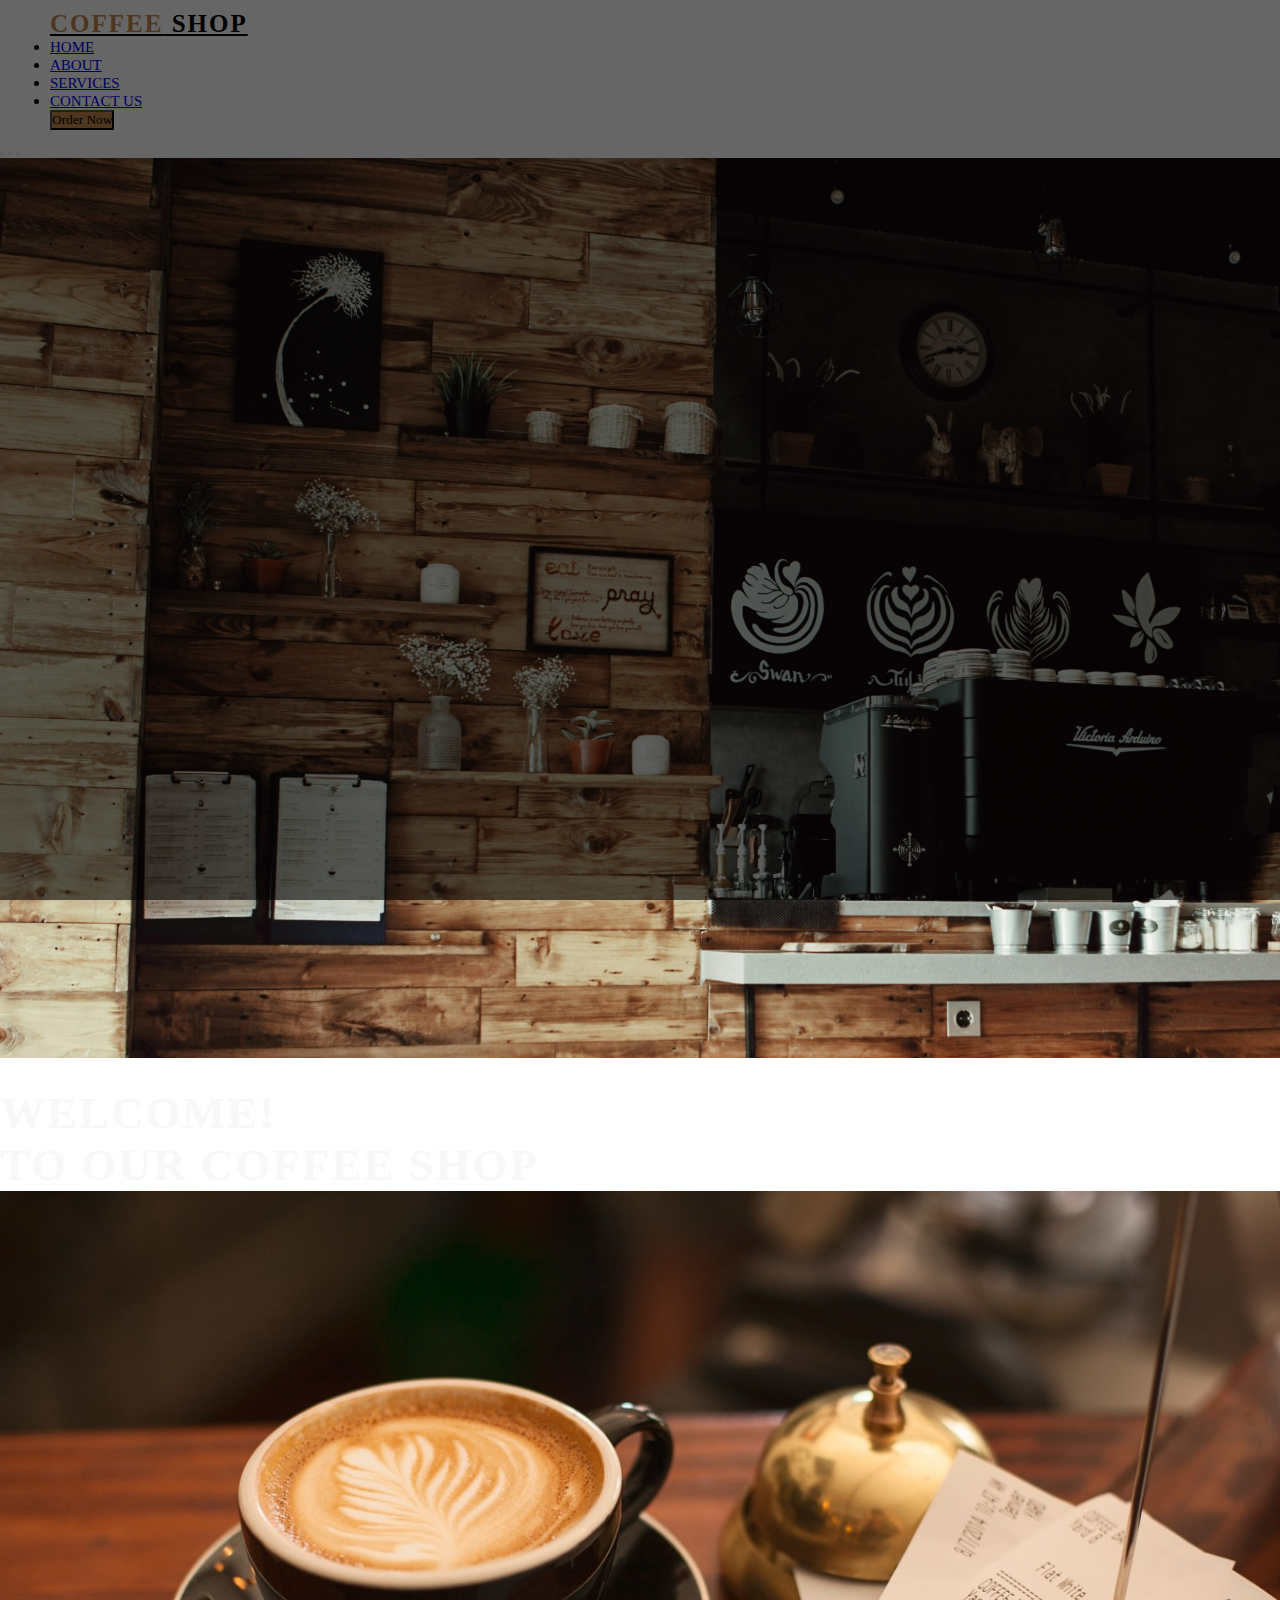
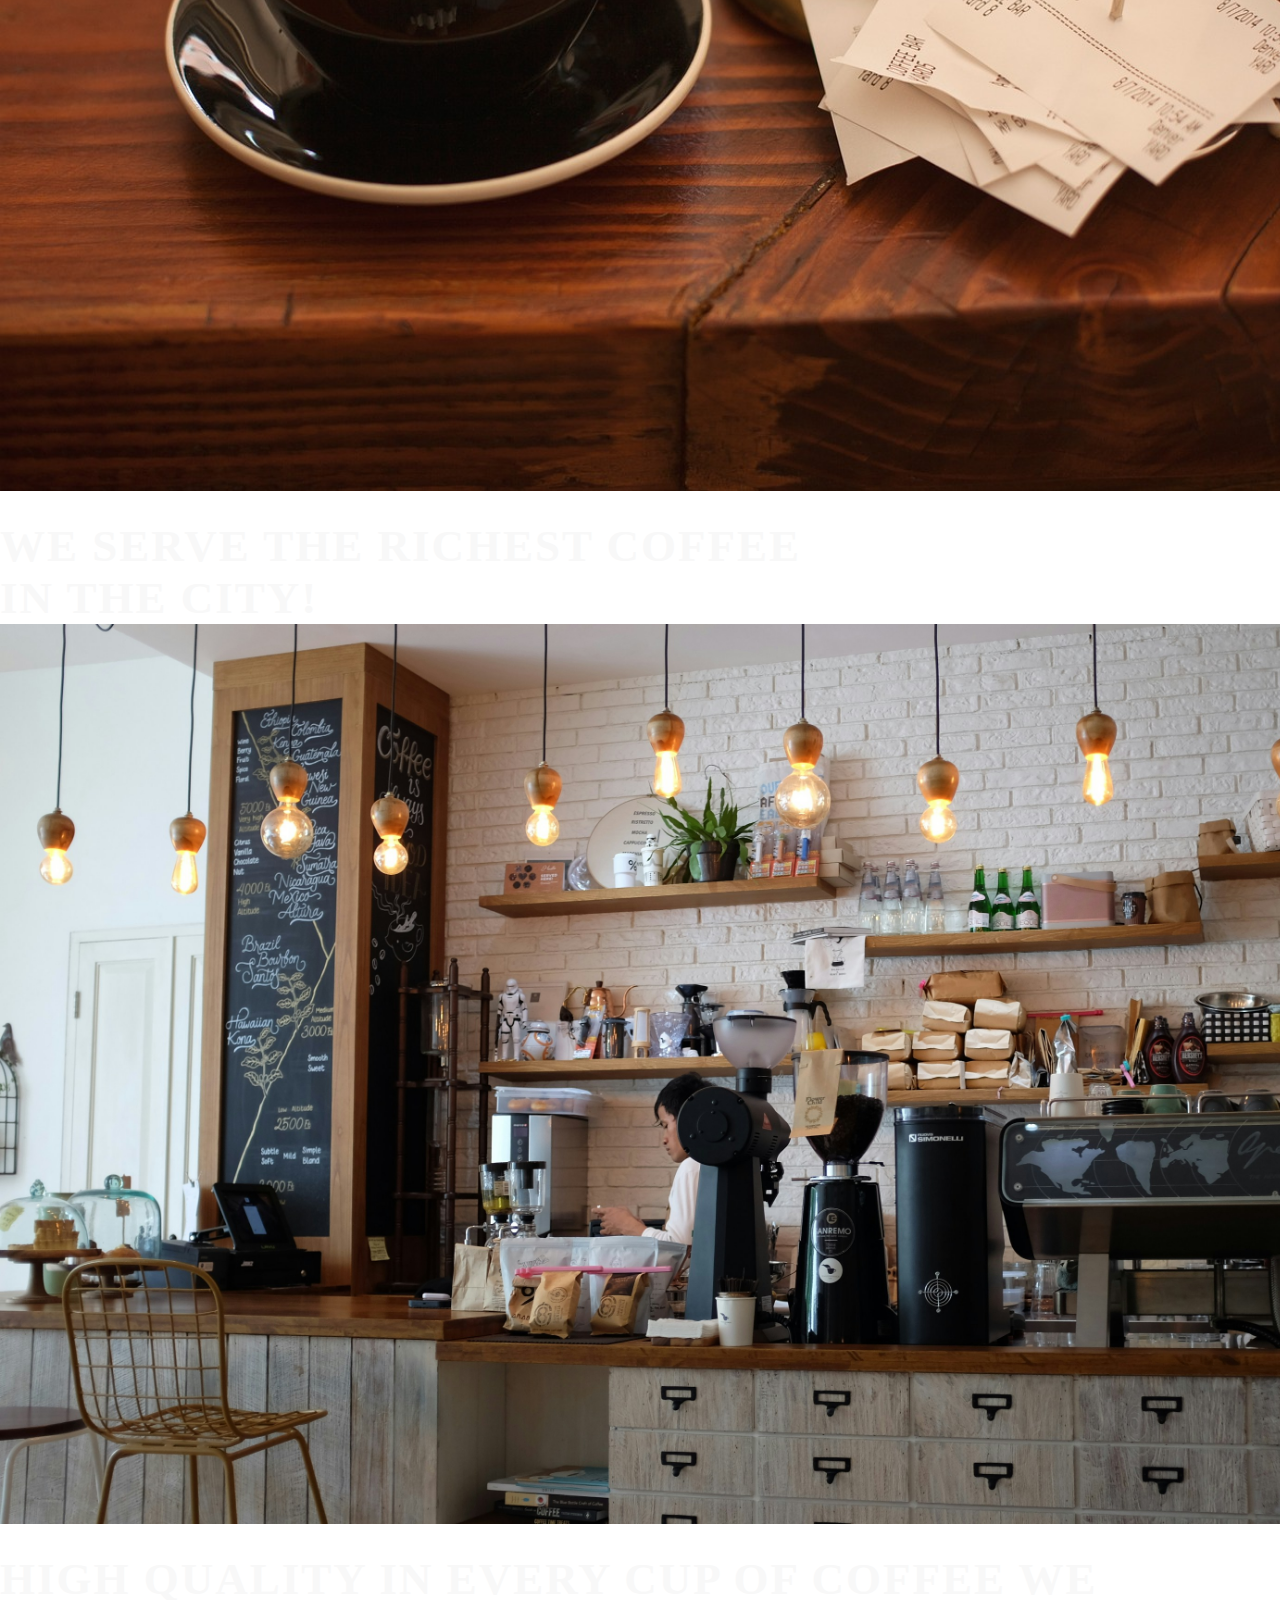
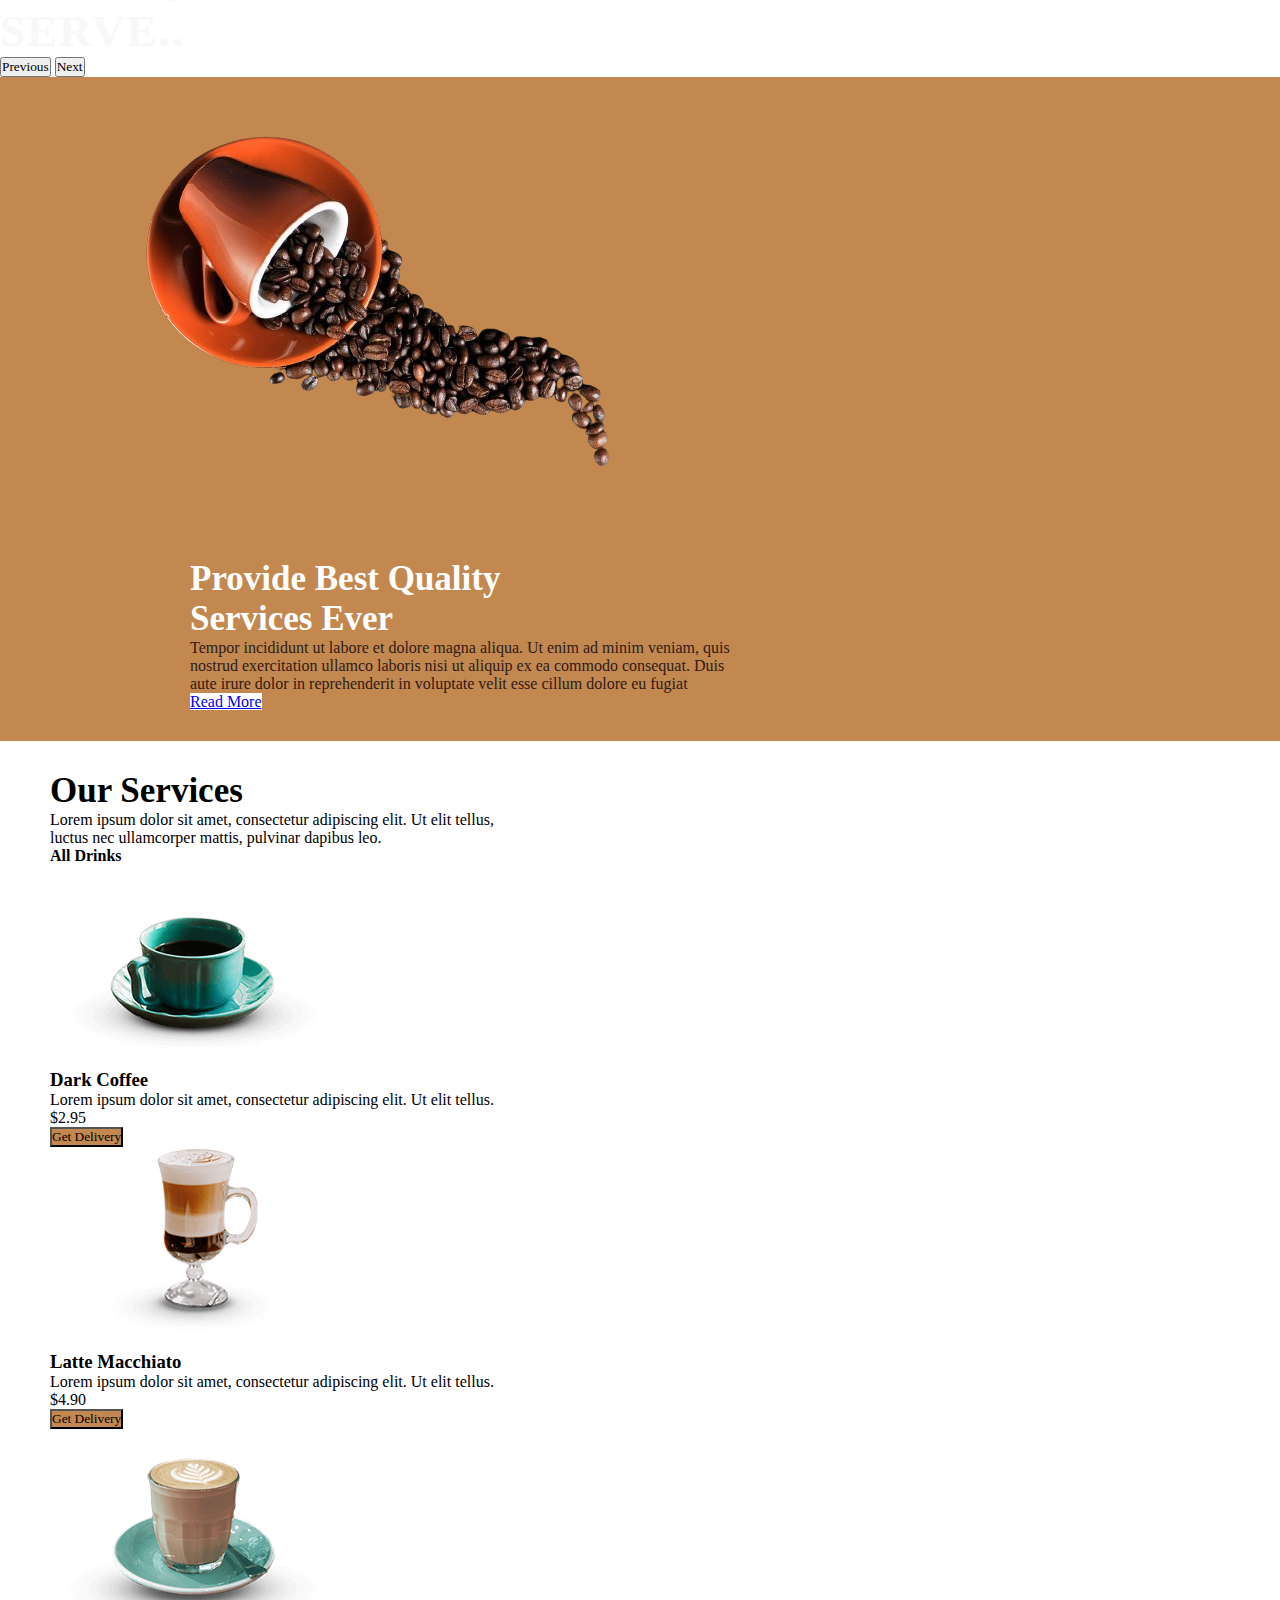
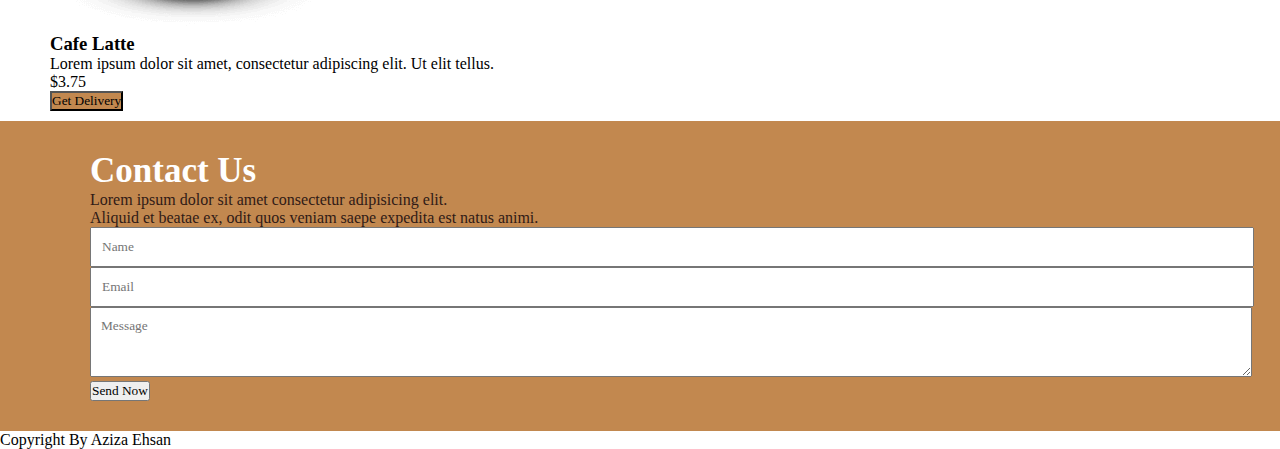
<file: Landing Page/index.html>
<!DOCTYPE html>
<html lang="en">
<head>
    <meta charset="UTF-8">
    <meta name="viewport" content="width=device-width, initial-scale=1.0">
    <link href="https://cdn.jsdelivr.net/npm/bootstrap@5.0.2/dist/css/bootstrap.min.css" rel="stylesheet" integrity="sha384-EVSTQN3/azprG1Anm3QDgpJLIm9Nao0Yz1ztcQTwFspd3yD65VohhpuuCOmLASjC" crossorigin="anonymous">
    <link rel="stylesheet" href="style.css">
    <title>Landing Page</title>
</head>
<body>
    <nav class="navbar navbar-expand-lg navbar-light bg-light fixed-top">
        <div class="container-fluid">
          <a class="navbar-brand" href="#"><span class="text" style="color: #c2884f;">COFFEE</span> SHOP</a>
          <!-- <button class="navbar-toggler" type="button" data-bs-toggle="collapse" data-bs-target="#navbarSupportedContent" aria-controls="navbarSupportedContent" aria-expanded="false" aria-label="Toggle navigation">
            <span class="navbar-toggler-icon"></span>
          </button> -->
          <div class="collapse navbar-collapse" id="navbarSupportedContent">
            <ul class="navbar-nav ms-auto mb-2 mb-lg-0">
              <li class="nav-item">
                <a class="nav-link" href="#home">HOME</a>
              </li>
              <li class="nav-item">
                <a class="nav-link" href="#about">ABOUT</a>
              </li>
              <li class="nav-item">
                <a class="nav-link" href="#services">SERVICES</a>
              </li>
              <li class="nav-item">
                <a class="nav-link" href="#contact">CONTACT US</a>
              </li>
            </ul>
          </div>
          <button class="btn  text-dark" style="background-color: #c2884f;">Order Now</button>
        </div>
      </nav>
    

      <div id="carouselExampleCaptions" class="carousel_slide" data-bs-ride="carousel">
        <div class="carousel-indicators">
          <button type="button" data-bs-target="#carouselExampleCaptions" data-bs-slide-to="0" class="active" aria-current="true" aria-label="Slide 1"></button>
          <button type="button" data-bs-target="#carouselExampleCaptions" data-bs-slide-to="1" aria-label="Slide 2"></button>
          <button type="button" data-bs-target="#carouselExampleCaptions" data-bs-slide-to="2" aria-label="Slide 3"></button>
        </div>
        <div class="carousel-inner">
          <div class="carousel-item active">
            <img src="imgs/pexels-afta-putta-gunawan-683039-scaled.jpg" class="d-block w-100" alt="...">
            <div class="carousel-caption d-none d-md-block">
              <h5>WELCOME! <br>To Our Coffee Shop</h5>
            </div>
          </div>
          <div class="carousel-item">
            <img src="imgs/coffee-2631739_1280.jpg" class="d-block w-100" alt="...">
            <div class="carousel-caption d-none d-md-block">
              <h5>We serve the richest coffee <br>in the city!</h5>
            </div>
          </div>
          <div class="carousel-item">
            <img src="imgs/nafinia-putra-Kwdp-0pok-I-unsplash.jpg" class="d-block w-100" alt="...">
            <div class="carousel-caption d-none d-md-block">
              <h5>High quality in every cup of coffee we serve..</h5>
            </div>
          </div>
        </div>
        <button class="carousel-control-prev" type="button" data-bs-target="#carouselExampleCaptions" data-bs-slide="prev">
          <span class="carousel-control-prev-icon" aria-hidden="true"></span>
          <span class="visually-hidden">Previous</span>
        </button>
        <button class="carousel-control-next" type="button" data-bs-target="#carouselExampleCaptions" data-bs-slide="next">
          <span class="carousel-control-next-icon" aria-hidden="true"></span>
          <span class="visually-hidden">Next</span>
        </button>
      </div>

      <!-- about section -->

      <section id="about" class="about section-padding">
        <div class="container-fluid">
            <div class="row">
                <div class="col-lg-4 col-md-12 col-12">
                    <div class="about-img">
                        <img src="imgs/coffee.png" alt="" >
                        </div>
                    </div>
                    <div class="col-lg-8 col-md-12 col-12 ps-lg-5 mt-md-5">
                        <div class="about-text">
                            <h2 style="font-size: 35px;"><b> Provide Best Quality <br> Services Ever</b></h2>
                            <p style=" color:#301a16">Tempor incididunt ut labore et dolore magna aliqua. Ut enim ad minim veniam, quis nostrud exercitation ullamco laboris nisi ut aliquip ex ea commodo consequat. Duis aute irure dolor in reprehenderit in voluptate velit esse cillum dolore eu fugiat</p>
                            <a href="#" class="btn text-dark" style="background-color: #ffffff;">Read More</a>
                        </div>
                    </div>
                </div>
            </div>
        </div>
      </section>

      <!-- services -->

      <section id="services" class="services section-padding">
        <div class="container-fluid">
            <div class="row">
                <div class="col-md-12">
                    <div class="section-header text-center pb-5">
                        <h2 style="font-size: 35px;"><b>Our Services</b></h2>
                        <p>Lorem ipsum dolor sit amet, consectetur adipiscing elit. Ut elit tellus, <br> luctus nec ullamcorper mattis, pulvinar dapibus leo.</p>
                        <h4>All Drinks</h4>
                    </div>
                </div>
            </div>

            <div class="row">
                <div class="col-12 col-md-12 col-lg-4">
                    <div class="card text-center bg-white pb-2">
                        <div class="card-body text-dark">
                            <div class="img-area mb-4">
                                <img src="imgs/product-01-free-img.png" alt="" class="img-fluid">
                            </div>
                            <h3 class="card-title">Dark Coffee</h3>
                            <p>Lorem ipsum dolor sit amet, consectetur adipiscing elit. Ut elit tellus.</p>
                            <p class="lead">$2.95</p>
                            <button class="btn text-white" style="background-color: #c2884f;">Get Delivery</button>

                        </div>
                    </div>
                </div>
                <div class=" col-12 col-md-12 col-lg-4">
                    <div class="card text-center bg-white pb-2">
                        <div class="card-body text-dark">
                            <div class="img-area mb-4">
                                <img src="imgs/product-02-free-img.png" alt="" class="img-fluid">
                            </div>
                            <h3 class="card-title">Latte Macchiato</h3>
                            <p>Lorem ipsum dolor sit amet, consectetur adipiscing elit. Ut elit tellus.</p>
                            <p class="lead">$4.90</p>
                            <button class="btn text-white" style="background-color: #c2884f;">Get Delivery</button>

                        </div>
                    </div>
                </div>
                <div class="col-12 col-md-12 col-lg-4">
                    <div class="card text-center bg-white pb-2">
                        <div class="card-body text-dark">
                            <div class="img-area mb-4">
                                <img src="imgs/product-03-free-img.png" alt="" class="img-fluid">
                            </div>
                            <h3 class="card-title">Cafe Latte</h3>
                            <p>Lorem ipsum dolor sit amet, consectetur adipiscing elit. Ut elit tellus.</p>
                            <p class="lead">$3.75</p>
                            <button class="btn text-white" style="background-color: #c2884f;">Get Delivery</button>

                        </div>
                    </div>
                </div>
            </div>
        </div>

      </section>


      <!-- contact section -->

      <section id="contact" class="contact section-padding">
        <div class="container-fluid">
            <div class="row">
                <div class="col-md-12">
                    <div class="section-header text-center pb-5">
                        <h2 style="font-size: 35px;"><b>Contact Us</b></h2>
                        <p style=" color:#301a16">Lorem ipsum dolor sit amet consectetur adipisicing elit. <br> Aliquid et beatae ex, odit quos veniam saepe expedita est natus animi.</p>
                    </div>
                </div>
            </div>

            <div class="row m-0">
                <div class="col-md-12 p-0 pt-4 pb-4">
                    <form action="#" class="p-4.m-auto">

                        <div class="row">
                            <div class="col-md-12">
                                <div class="mb-3">
                                    <input type="text" class="form-contact" required placeholder="Name">
                                </div>
                            </div>
                            <div class="col-md-12">
                                <div class="mb-3">
                                    <input type="email" class="form-contact" required placeholder="Email">
                                </div>
                            </div>
                            <div class="col-md-12">
                                <div class="mb-3">
                                   <textarea rows="3" class="form-contact" required placeholder="Message"></textarea>
                                </div>
                            </div>
    
                            <button class="btn btn-warning btn-lg btn-block mt-3">Send Now</button>
                        </div>
                    </form>
                </div>
            </div>
        </div>
      </section>

      <!-- footer -->

      <footer class="bg-dark p-2 text-center">
        <div class="container">
            <p class="text-white">Copyright By Aziza Ehsan</p>
        </div>

      </footer>


    <script src="https://cdn.jsdelivr.net/npm/bootstrap@5.0.2/dist/js/bootstrap.bundle.min.js"></script>

</body>
</html>
</file>
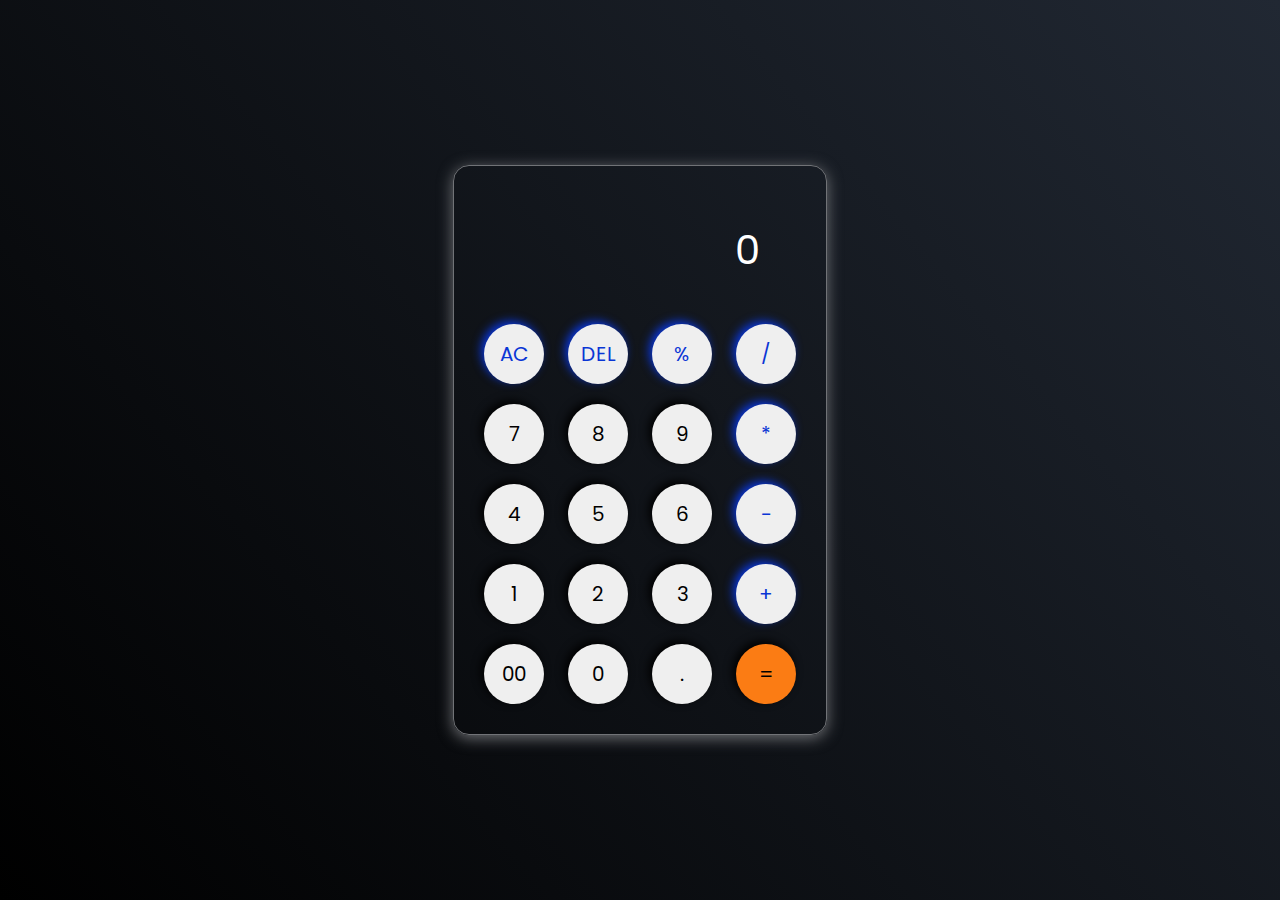
<file: Calculator/calculator.html>
<!DOCTYPE html>
<html lang="en">
<head>
    <meta charset="UTF-8">
    <meta name="viewport" content="width=device-width, initial-scale=1.0">
    <link rel="stylesheet" href="calculator.css">
    <title>Calculator</title>
</head>
<body>
    <div class="calculator">
        <input type="text" placeholder="0" id="inputbox">
        <div>
            <button class="operator">AC</button>
            <button class="operator">DEL</button>
            <button class="operator">%</button>
            <button class="operator">/</button>
        </div>
        <div>
            <button>7</button>
            <button>8</button>
            <button>9</button>
            <button class="operator">*</button>
        </div>
        <div>
            <button>4</button>
            <button>5</button>
            <button>6</button>
            <button class="operator">-</button>
        </div>
        <div>
            <button>1</button>
            <button>2</button>
            <button>3</button>
            <button class="operator">+</button>
        </div>
        <div>
            <button>00</button>
            <button>0</button>
            <button>.</button>
            <button class="equalBtn">=</button>
        </div>
    </div>
    
    <script src="calculator.js">

    </script>
</body>
</html>
</file>
<file: Landing Page/style.css>
*{
    font-family: Poppins;
    margin: 0%;
    padding: 0%;
}
body{
    background: f1fbff;
}
/* .section-padding{
    padding: 50px 0px;
} */
.container-fluid{
    padding: 10px 50px;
}
.navbar-nav{
    margin-right: 25px;
}
.carousel-items{
    height: 100vh;
    min-height: 300px;
}
.carousel-caption{
    bottom: 220px;
    z-index: 2;
}
.carousel-caption h5{
    font-size: 45px;
    text-transform: uppercase;
    letter-spacing: 2px;
    margin-top: 25px;
    color: #f8f8f8;
}

.carousel-inner::before{
    content: '';
    position: absolute;
    width: 100%;
    height: 100%;
    top: 0;
    left: 0;
    background: rgba(0, 0, 0, 0.6);
    z-index: 1;
}
.navbar-nav a{
    font-size: 15px;
    text-transform: uppercase;
    font-weight: 500;
}
.navbar-nav a{
    font-size: 15px;
    text-transform: uppercase;
    font-weight: 500;
}
.navbar-light .navbar-brand{
    color: #000;
    font-size: 25px;
    text-transform: uppercase;
    font-weight: 700;
    letter-spacing: 2px;
}
.navbar-light .navbar-brand:focus,
.navbar-light .navbar-brand:hover{
    color: #000;
}

.navbar-light .navbar-nav .navbar-link{
    color: #000000;
}
.navbar-link:focus,
.navbar-link a:hover{
    color: #b71d1d;
}
.w-100{
    height: 100vh;
}
.services.card{
    box-shadow: 15px 15px 40px rgba(0, 0, 0, 0.15);
}
.team.card{
    box-shadow: 15px 15px 40px rgba(0, 0, 0, 0.15);
}
.about{
    color: white;
    padding: 10px 0px 20px 40px;
    background-color: #c2884f;
}
.services{
    margin-top: 20px;
    background-color: white;
}
.about-text{
    margin-top: 50px;
    margin-left: 100px;
}
.about-text p{
    width: 550px;
  }
#contact{
    color: white;
    padding: 20px 0px 20px 40px;
    background-color: #c2884f;
}
.form-contact{
    width: 100%;
    padding: 10px;
}
/* --responsive-- */

@media only screen and (min-width: 768px) and (max-width: 991px){
    .carousel-caption{
        bottom: 370px;
    }
    .carousel-caption p{
        width: 100%;
    }

    
}

@media only screen and(max-width: 767px){
    .navbar-nav{
        text-align: center;
    }
    .carousel-caption{
        bottom: 125px;
    }
    .carousel-caption h5{
        font-size: 17px;
    }
    .carousel-caption a{
        padding: 10px 15px;
    }
    .carousel-caption p{
        width: 100%;
        line-height: 1.6;
        font-size: 12px;
    }
    .about-text{
        padding-top: 50px;
    }

    .card{
        margin-bottom: 30px;
    }
}
</file>
<file: Calculator/calculator.css>
@import url('https://fonts.googleapis.com/css2?family=Poppins:wght@500&display=swap');
*{
    margin: 0;
    padding: 0;
    box-sizing: border-box;
    font-family: 'Poppins',sans-serif;

}
body{
    width: 100%;
    height: 100vh;
    display: flex;
    justify-content: center;
    align-items: center;
    background: linear-gradient(50deg,#000000,#212833);
}
.calculator{
    border: 1px solid #717377;
    padding: 20px;
    border-radius: 16px;
    background: transparent;
    box-shadow: 0px 3px 15px rgba(113, 115, 119, 1);
}
input{
    width: 300px;
    border: none;
    padding: 24px;
    margin: 10px;
    background: transparent;
    box-shadow: 0px 3px 15px rgbs(84, 84, 84, 0.5);
    font-size: 40px;
    text-align: right;
    cursor: pointer;
    color: #ffffff;
}
input::placeholder{
    color: #ffffff;
}

button{
    border: none;
    width: 60px;
    height: 60px;
    margin: 10px;
    border-radius: 50%;
   font-size: 20px;
   cursor: pointer;
   box-shadow: -3px -3px 10px;
}
.equalBtn{
    background-color: #fb7c14;
}
.operator{
    color: #0a36d5;
}
</file>
